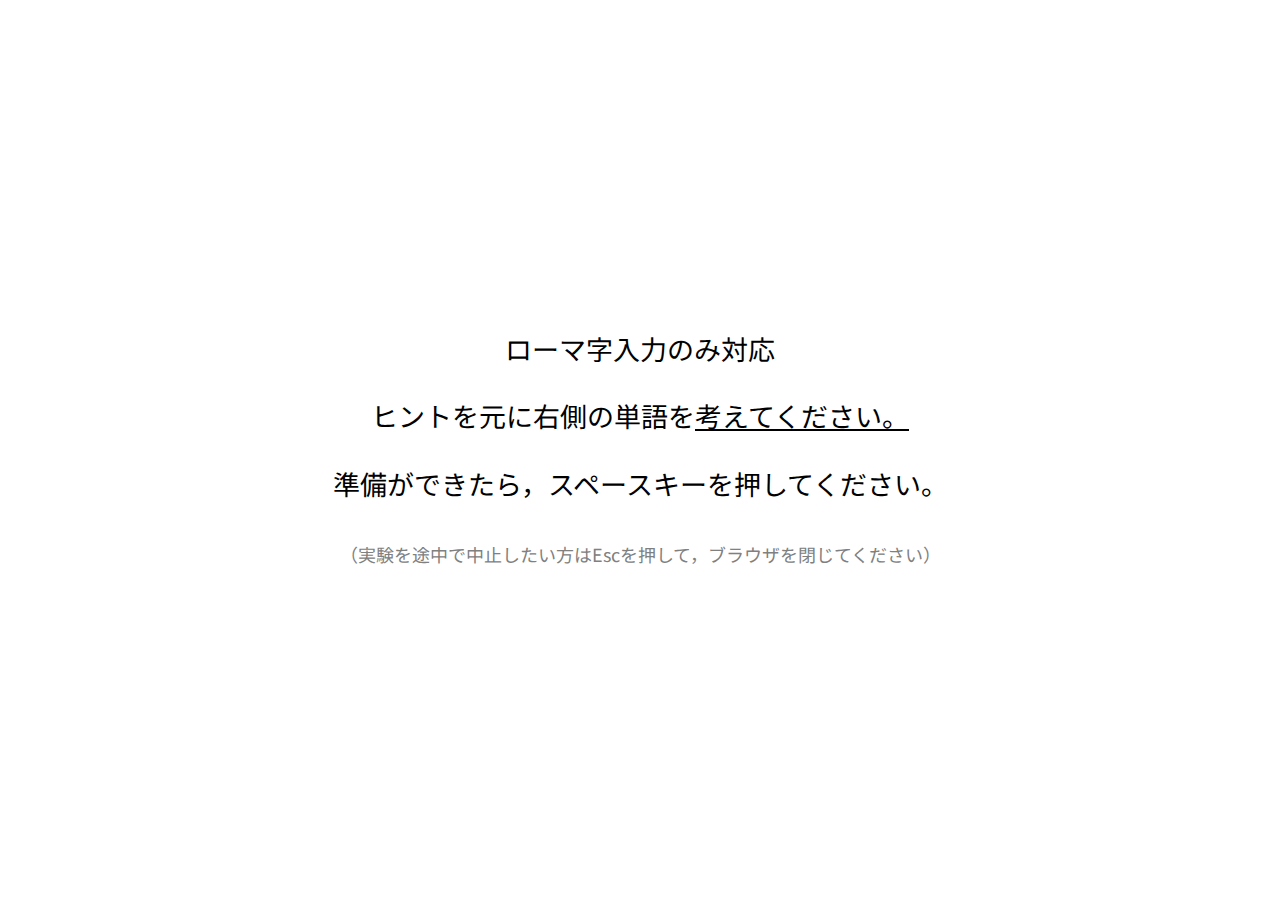
<file: docs/hiraganaDemo/index.html>
<!DOCTYPE html>

<html>

<head>

    <meta charset="utf-8" />
    <meta name="viewport" content="width=device-width, initial-scale=1">
    <meta name="author" content="Masanori Kobayashi" />

    <title>Japense Text Input Hiragana Demo</title>

    <link rel='stylesheet' ,type='text/css' , href='../jspsych_mk.css'>
</head>

<body>
    <!--jsPsych関連の読み込み-->
    <script src="../jspsych/jspsych.js"></script>
    <script src="../jspsych/plugins/jspsych-html-keyboard-response.js"></script>
    <!--先にwanakana.min.jsを読み込んでください-->
    <script src="../wanakana.min.js"></script>
    <script src="../jspsych-html-keyboard-japaneseTextInput.js"></script>
    <!--実験-->
    <script src="hiragana_main.js"></script>
</body>

</html>
</file>
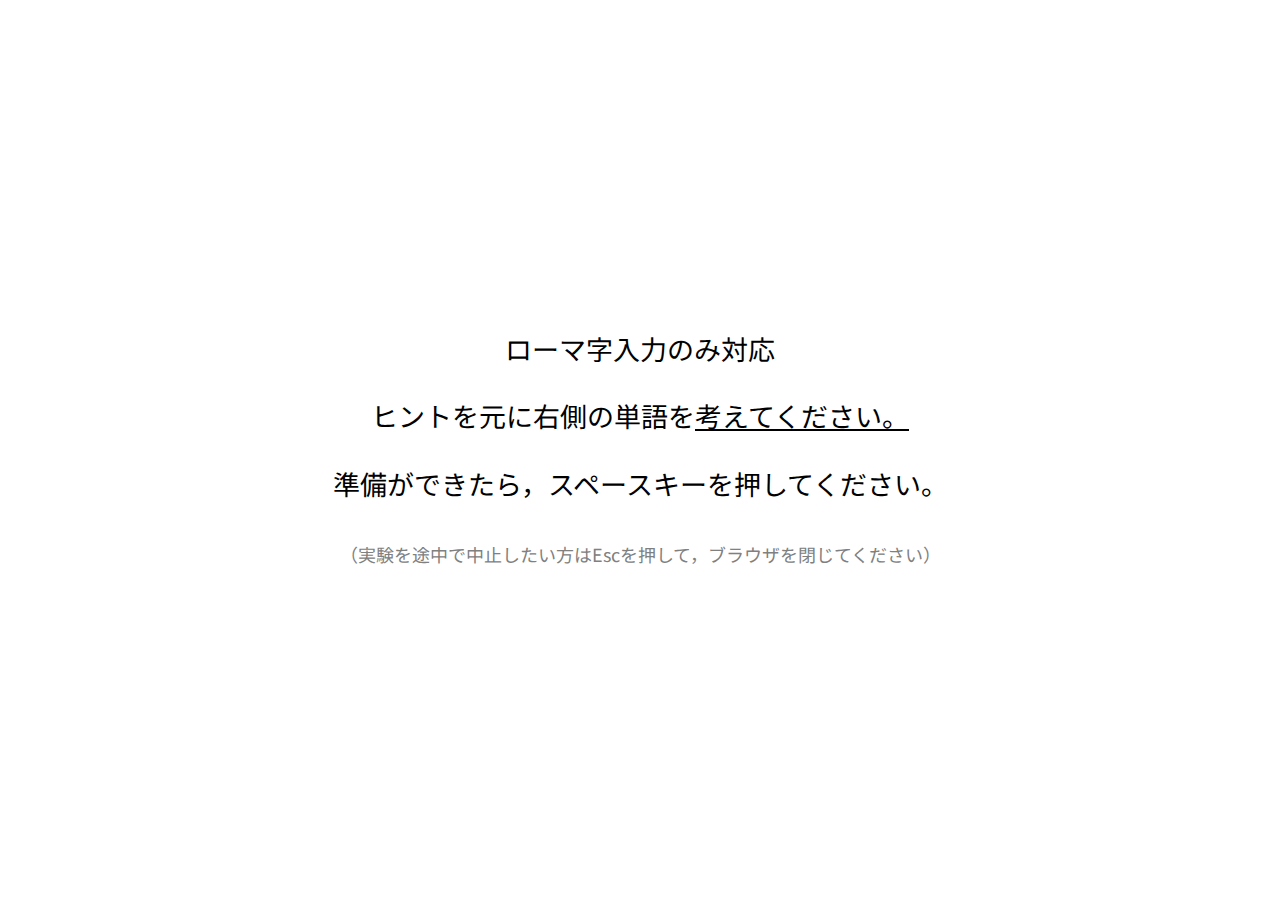
<file: docs/katakanaDemo/index.html>
<!DOCTYPE html>

<html>

<head>

    <meta charset="utf-8" />
    <meta name="viewport" content="width=device-width, initial-scale=1">
    <meta name="author" content="Masanori Kobayashi" />

    <title>Japense Text Input Katakana Demo</title>

    <link rel='stylesheet' ,type='text/css' , href='../jspsych_mk.css'>
</head>

<body>
    <!--jsPsych関連の読み込み-->
    <script src="../jspsych/jspsych.js"></script>
    <script src="../jspsych/plugins/jspsych-html-keyboard-response.js"></script>
    <!--先にwanakana.min.jsを読み込んでください-->
    <script src="../wanakana.min.js"></script>
    <script src="../jspsych-html-keyboard-japaneseTextInput.js"></script>
    <!--実験-->
    <script src="katakana_main.js"></script>
</body>

</html>
</file>
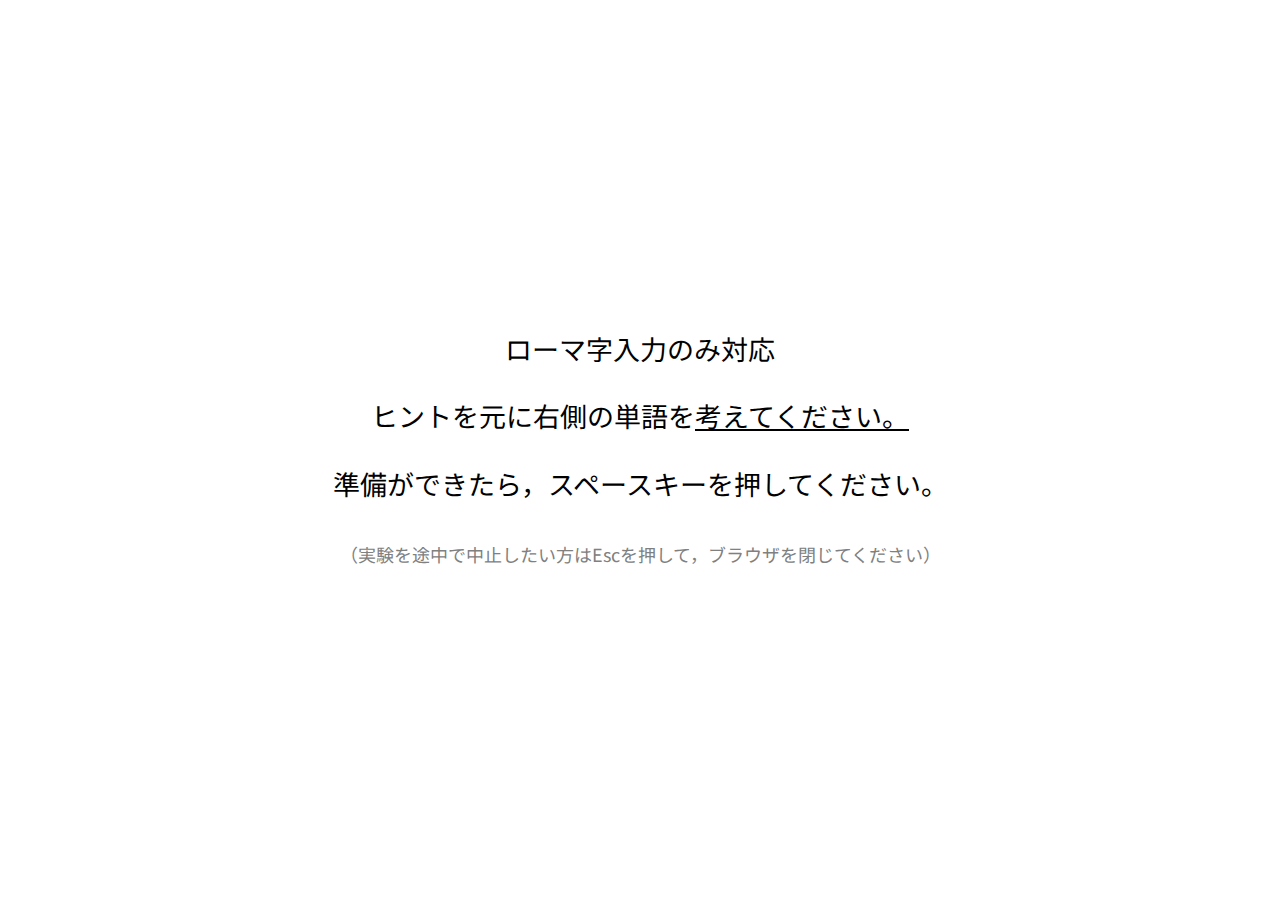
<file: docs/hiraganaDemo.html>
<!DOCTYPE html>

<html>

<head>

    <meta charset="utf-8" />
    <meta name="viewport" content="width=device-width, initial-scale=1">
    <meta name="author" content="Masanori Kobayashi" />

    <title>Japense Text Input Hiragana Demo</title>

    <link rel='stylesheet' ,type='text/css' , href='jspsych_mk.css'>
</head>

<body>
    <!--jsPsych関連の読み込み-->
    <script src="jspsych/jspsych.js"></script>
    <script src="jspsych/plugins/jspsych-html-keyboard-response.js"></script>
    <!--先にwanakana.min.jsを読み込んでください-->
    <script src="wanakana.min.js"></script>
    <script src="jspsych-html-keyboard-japaneseTextInput.js"></script>
    <!--実験-->
    <script src="hiragana_main.js"></script>
</body>

</html>
</file>
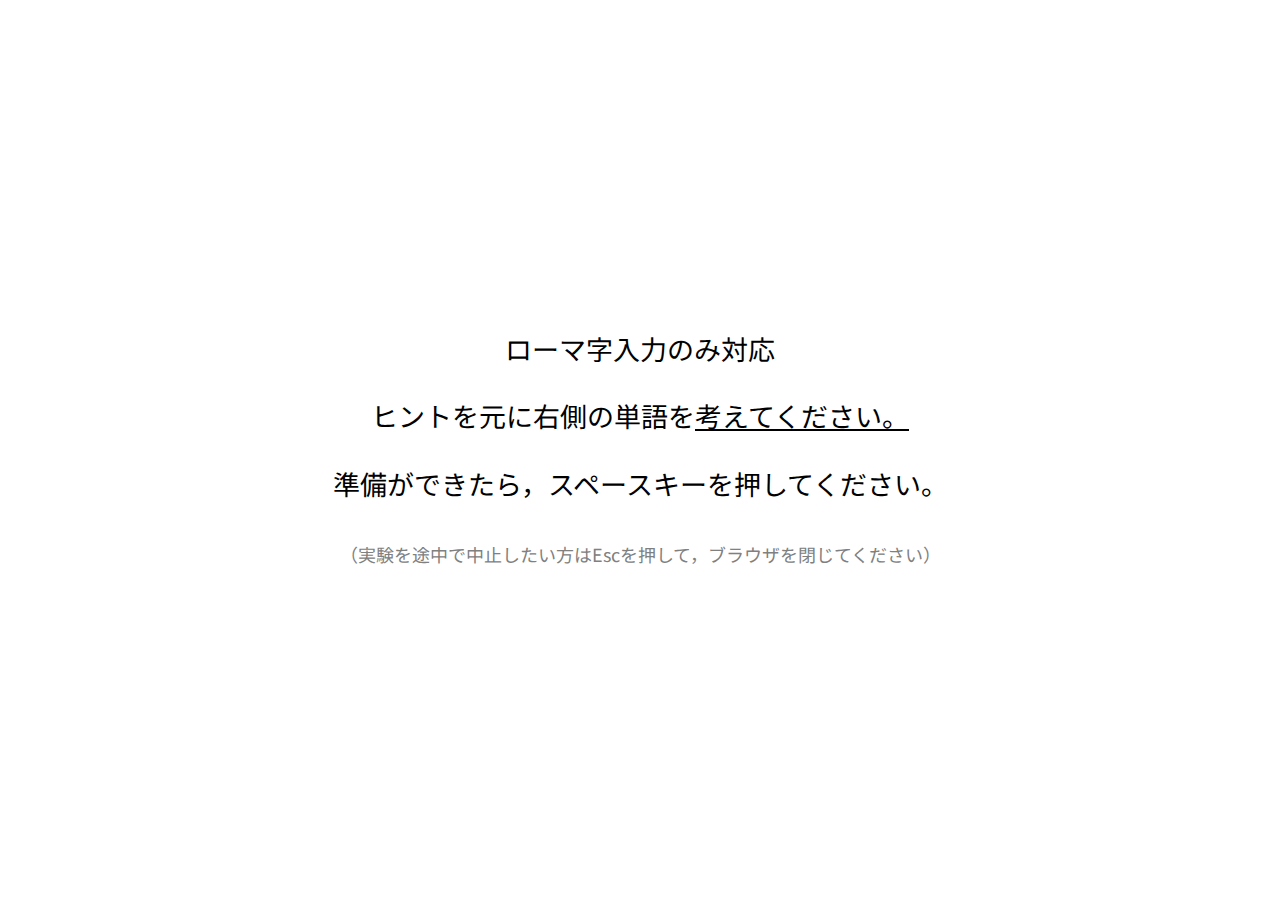
<file: docs/katakanaDemo.html>
<!DOCTYPE html>

<html>

<head>

    <meta charset="utf-8" />
    <meta name="viewport" content="width=device-width, initial-scale=1">
    <meta name="author" content="Masanori Kobayashi" />

    <title>Japense Text Input Katakana Demo</title>

    <link rel='stylesheet' ,type='text/css' , href='jspsych_mk.css'>
</head>

<body>
    <!--jsPsych関連の読み込み-->
    <script src="jspsych/jspsych.js"></script>
    <script src="jspsych/plugins/jspsych-html-keyboard-response.js"></script>
    <!--先にwanakana.min.jsを読み込んでください-->
    <script src="wanakana.min.js"></script>
    <script src="jspsych-html-keyboard-japaneseTextInput.js"></script>
    <!--実験-->
    <script src="katakana_main.js"></script>
</body>

</html>
</file>
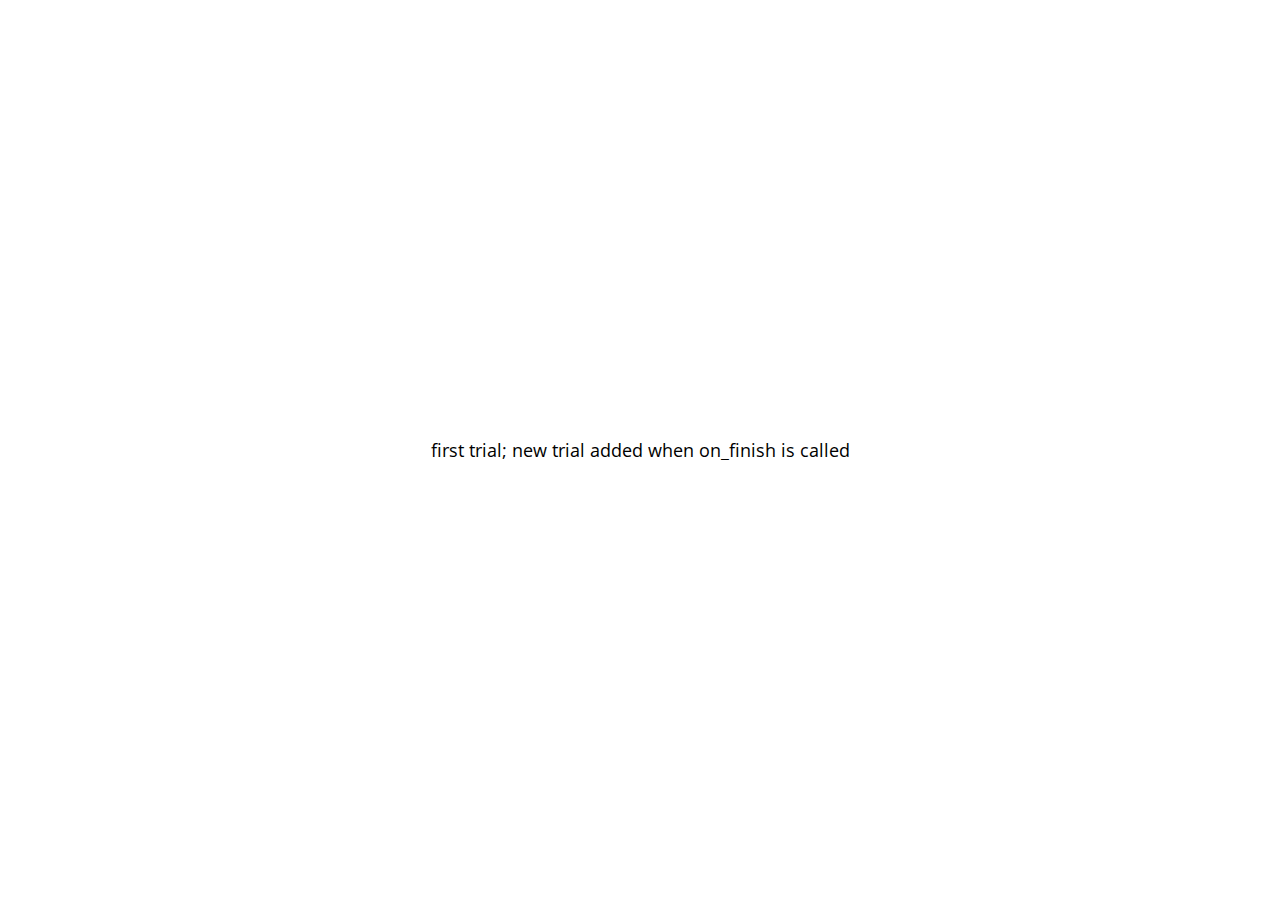
<file: docs/jspsych/examples/add-to-end-of-timeline.html>
<!DOCTYPE html>
<html>
  <head>
    <script src="../jspsych.js"></script>
    <script src="../plugins/jspsych-html-keyboard-response.js"></script>
    <script src="../plugins/jspsych-image-keyboard-response.js"></script>
    <link rel="stylesheet" href="../css/jspsych.css"></link>
  </head>
  <body></body>
  <script>

  var first = {
    type: 'html-keyboard-response',
    stimulus: 'first trial; new trial added when on_finish is called',
    on_finish: function(){
      jsPsych.pauseExperiment();
      jsPsych.addNodeToEndOfTimeline({
        timeline: [{
          type: 'image-keyboard-response',
          stimulus: 'img/happy_face_4.jpg'
        }]
      }, jsPsych.resumeExperiment)
    }
  }

  jsPsych.init({
    timeline: [first],
    on_finish: function(){jsPsych.data.displayData(); }
  });

  </script>
</html>
</file>
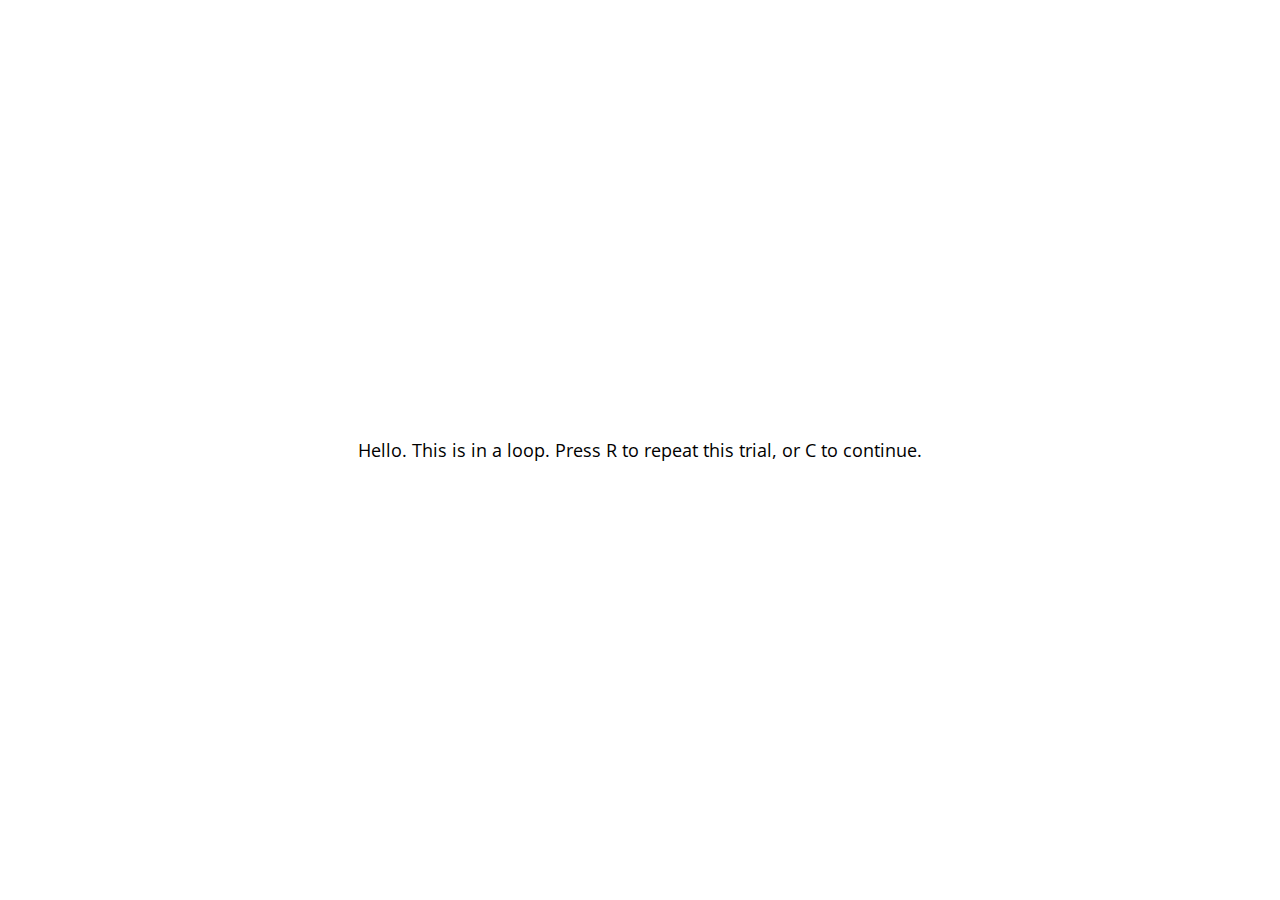
<file: docs/jspsych/examples/conditional-and-loop-functions.html>
<!DOCTYPE html>
<html>
  <head>
    <script src="../jspsych.js"></script>
    <script src="../plugins/jspsych-html-keyboard-response.js"></script>
    <link rel="stylesheet" href="../css/jspsych.css"></link>
  </head>
  <body></body>
  <script>

  var trial = {
    type: 'html-keyboard-response',
    stimulus: 'Hello. This is in a loop. Press R to repeat this trial, or C to continue.',
    choices: ['r','c']
  }

  var loop_node = {
    timeline: [trial],
    loop_function: function(data){
      if(jsPsych.pluginAPI.convertKeyCharacterToKeyCode('r') == data.values()[0].key_press){
        return true;
      } else {
        return false;
      }
    }
  }

  var pre_if_trial = {
    type: 'html-keyboard-response',
    stimulus: 'The next trial is in a conditional statement. Press S to skip it, or V to view it.',
    choices: ['s','v']
  }

  var if_trial = {
    type: 'html-keyboard-response',
    stimulus: 'You chose to view the trial. Press any key to continue.'
  }

  var if_node = {
    timeline: [if_trial],
    conditional_function: function(){
      var data = jsPsych.data.get().last(1).values()[0];
      if(data.key_press == jsPsych.pluginAPI.convertKeyCharacterToKeyCode('s')){
        return false;
      } else {
        return true;
      }
    }
  }

  var after_if_trial = {
    type: 'html-keyboard-response',
    stimulus: 'This is the trial after the conditional.'
  }

  jsPsych.init({
    timeline: [loop_node, pre_if_trial, if_node, after_if_trial],
    on_finish: function(){ jsPsych.data.displayData(); },
    default_iti: 200
  });

  </script>
</html>
</file>
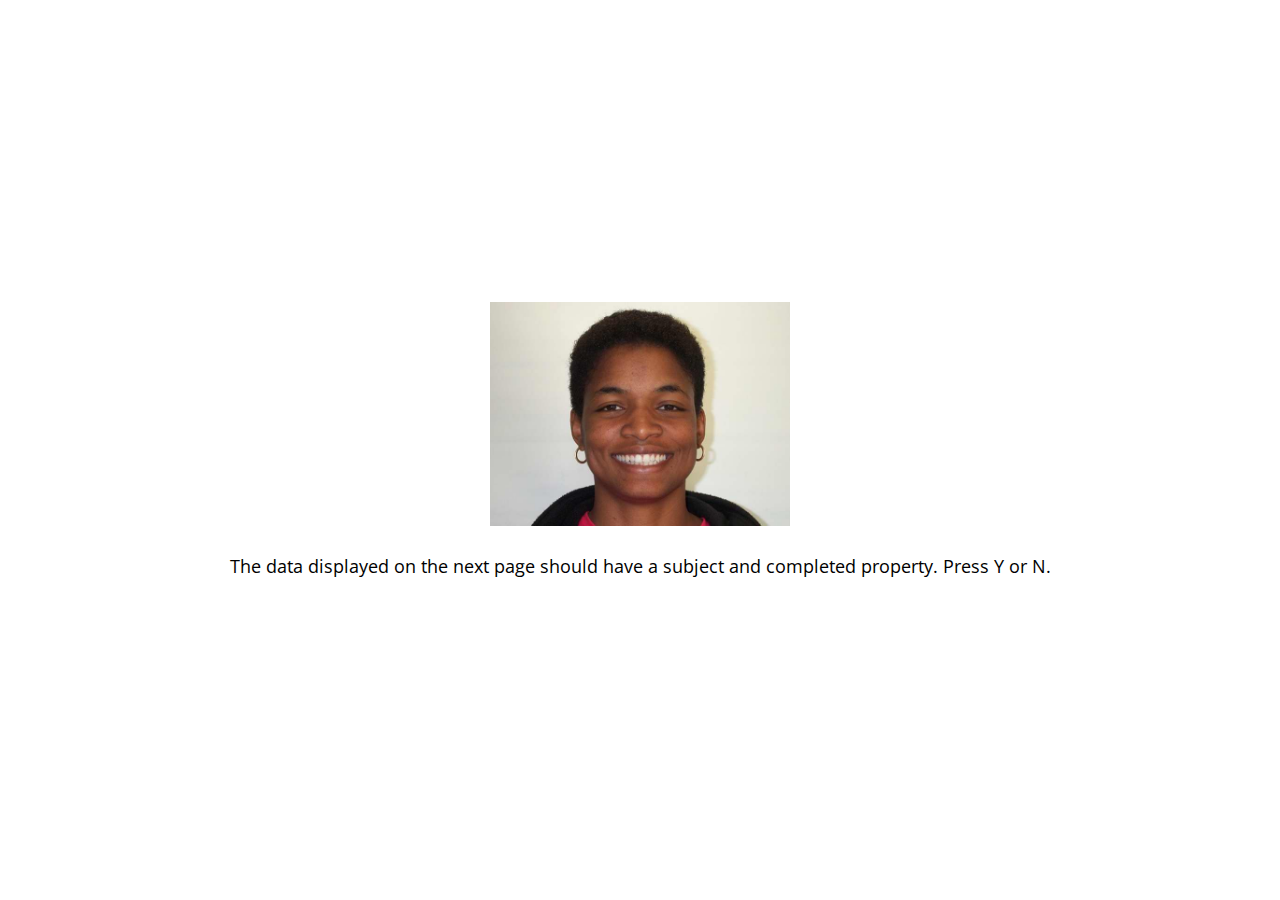
<file: docs/jspsych/examples/data-add-properties.html>
<!DOCTYPE html>
<html>

<head>
  <script src="../jspsych.js"></script>
  <script src="../plugins/jspsych-image-keyboard-response.js"></script>
  <link rel="stylesheet" href="../css/jspsych.css"></link>
  <style>
    img {
      width: 300px;
    }
  </style>
</head>
<body></body>
<script>
  var block_1 = {
    type: 'image-keyboard-response',
    stimulus: 'img/happy_face_1.jpg',
    choices: [89, 78], // Y or N
    prompt: '<p>The data displayed on the next page should have a subject and completed property. Press Y or N.</p>'
  }

  jsPsych.data.addProperties({
    subject: 1
  });


  jsPsych.init({
    timeline: [block_1],
    on_finish: function() {
      jsPsych.data.addProperties({
        completed: true
      });
      // data should have a subject and completed field for each trial.
      jsPsych.data.displayData();
    }
  });
</script>

</html>
</file>
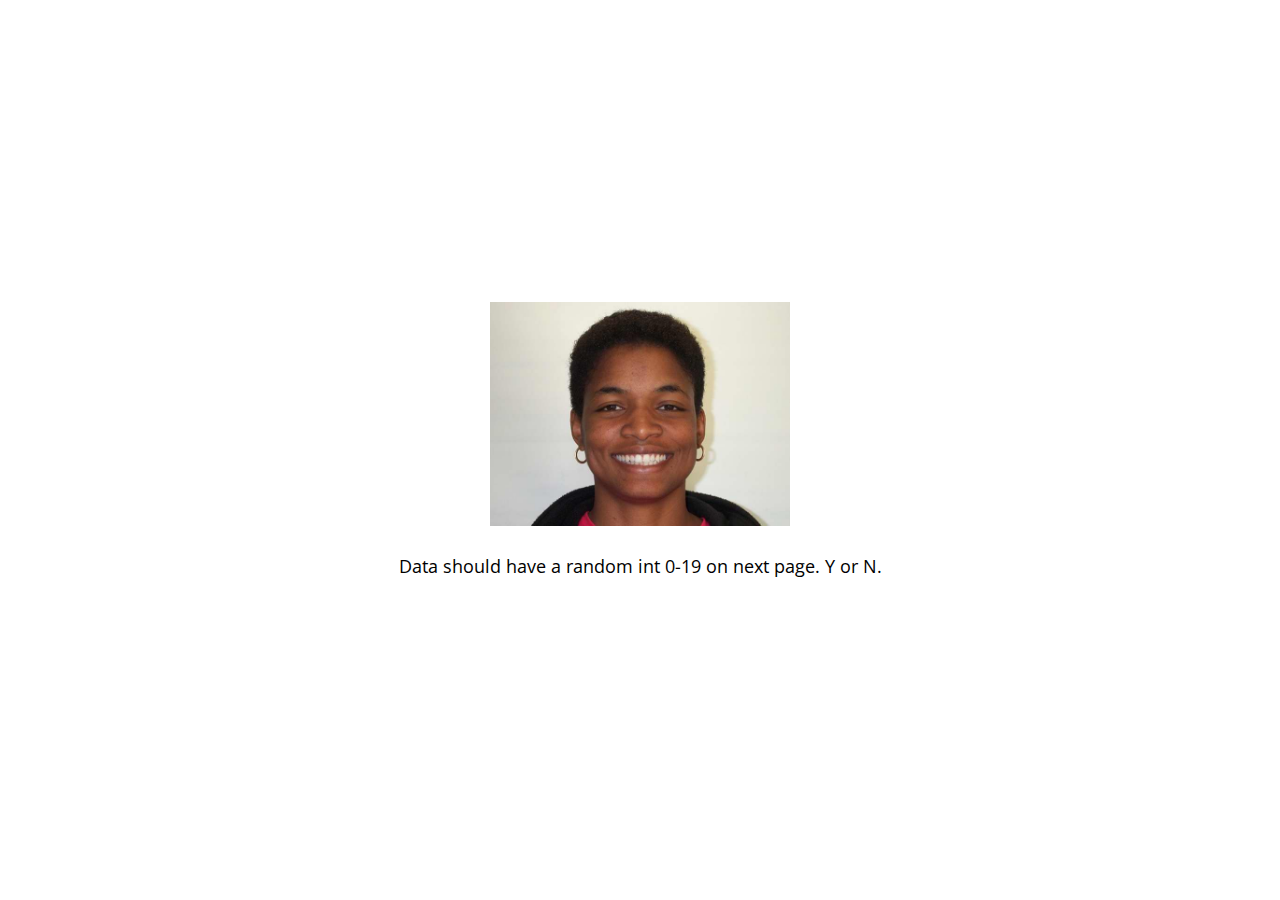
<file: docs/jspsych/examples/data-as-function.html>
<!DOCTYPE html>
<html>

<head>
  <script src="../jspsych.js"></script>
  <script src="../plugins/jspsych-image-keyboard-response.js"></script>
  <link rel="stylesheet" href="../css/jspsych.css"></link>
  <style>
    img {
      width: 300px;
    }
  </style>
</head>
<body></body>
<script>
  var block_1 = {
    type: 'image-keyboard-response',
    stimulus: 'img/happy_face_1.jpg',
    choices: [89, 78], // Y or N
    prompt: '<p>Data should have a random int 0-19 on next page. Y or N.</p>',
    data: function() {
      return {
        random_number: Math.floor(Math.random() * 20)
      }
    }
  }

  jsPsych.init({
    timeline: [block_1],
    on_finish: function() {
      jsPsych.data.displayData();
    }
  });
</script>

</html>
</file>
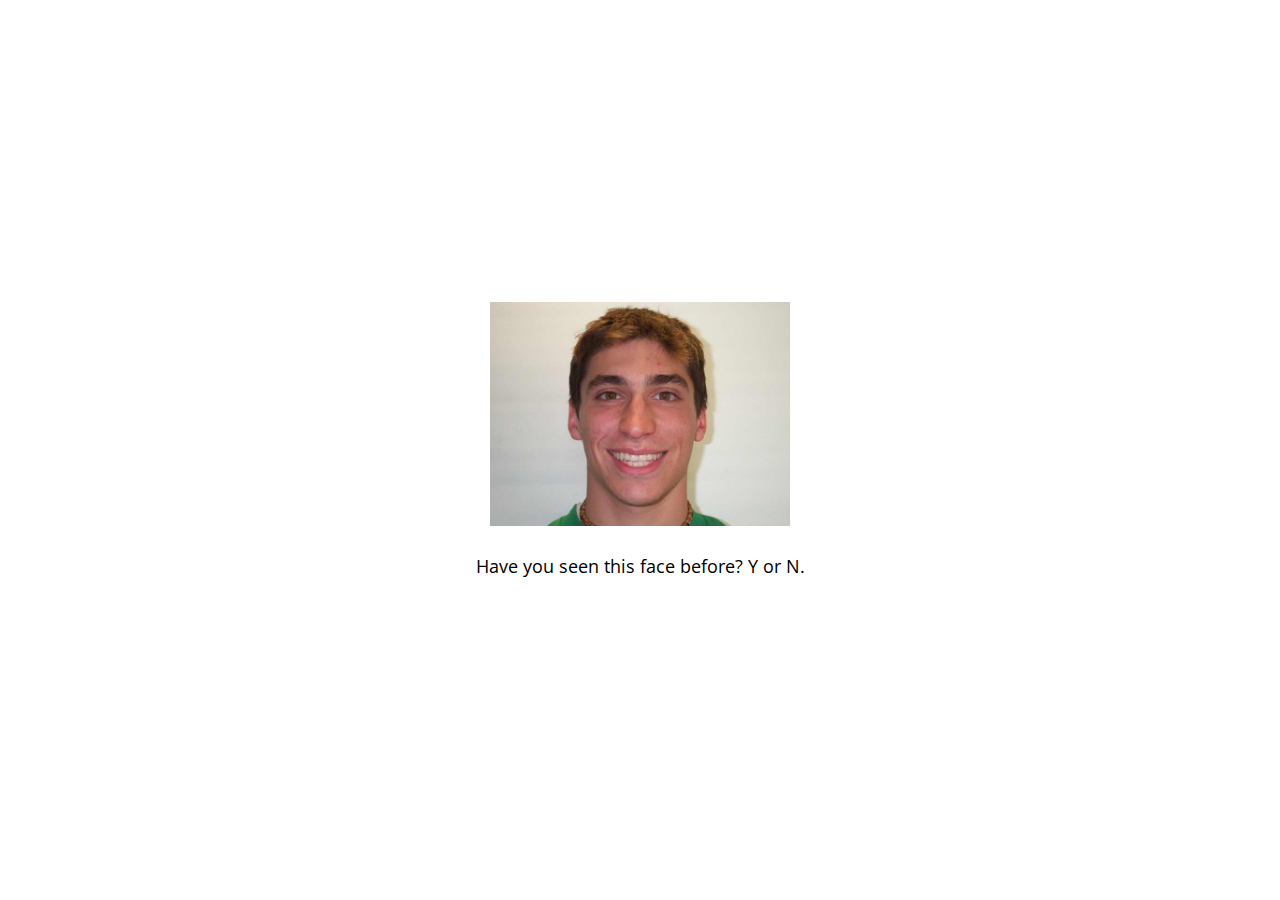
<file: docs/jspsych/examples/data-from-timeline.html>
<!DOCTYPE html>
<html>

<head>

  <script src="../jspsych.js"></script>
  <script src="../plugins/jspsych-image-keyboard-response.js"></script>
  <link rel="stylesheet" href="../css/jspsych.css"></link>
  <style>
    img {
      width: 300px;
    }
  </style>
</head>
<body></body>
<script>
  var trial_1 = {
    stimulus: 'img/happy_face_4.jpg',
  }

  var trial_2 = {
    stimulus: 'img/sad_face_4.jpg',
  }

  var trial_3 = {
    stimulus: 'img/sad_face_3.jpg',
  }

  var node = {
    type: 'image-keyboard-response',
    timeline: [trial_1, trial_2, trial_3],
    choices: [89, 78], // Y or N
    prompt: '<p>Have you seen this face before? Y or N.</p>',
    data: {
      node_data: true
    },
    on_finish: function(){
      console.log(jsPsych.data.getLastTimelineData().json());
    }
  }


  jsPsych.init({
    timeline: [node],
    on_finish: function() {
      jsPsych.data.displayData();
    },
    default_iti: 250
  });
</script>

</html>
</file>
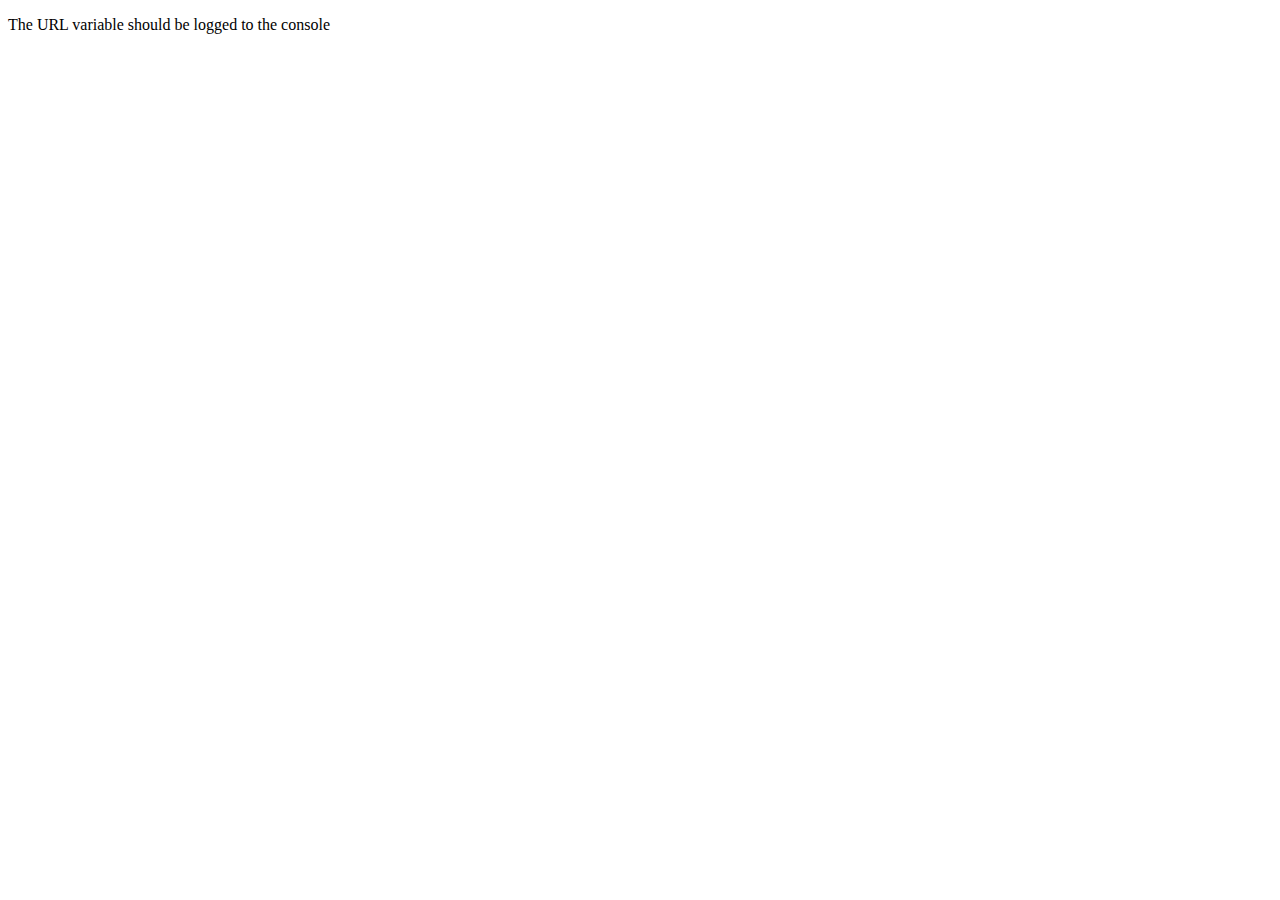
<file: docs/jspsych/examples/data-from-url.html>
<!DOCTYPE html>
<html>
  <head>
    <script src="../jspsych.js"></script>
    <link rel="stylesheet" href="../css/jspsych.css"></link>
  </head>
  <body>
    <p>The URL variable should be logged to the console</p>
  </body>
  <script>

  if(typeof jsPsych.data.getURLVariable('v1') == 'undefined'){
    window.location = window.location + '?v1=abc&v2=def';
  }

  console.log(JSON.stringify(jsPsych.data.urlVariables()));

  console.log(jsPsych.data.getURLVariable('v1'));

  </script>
</html>
</file>
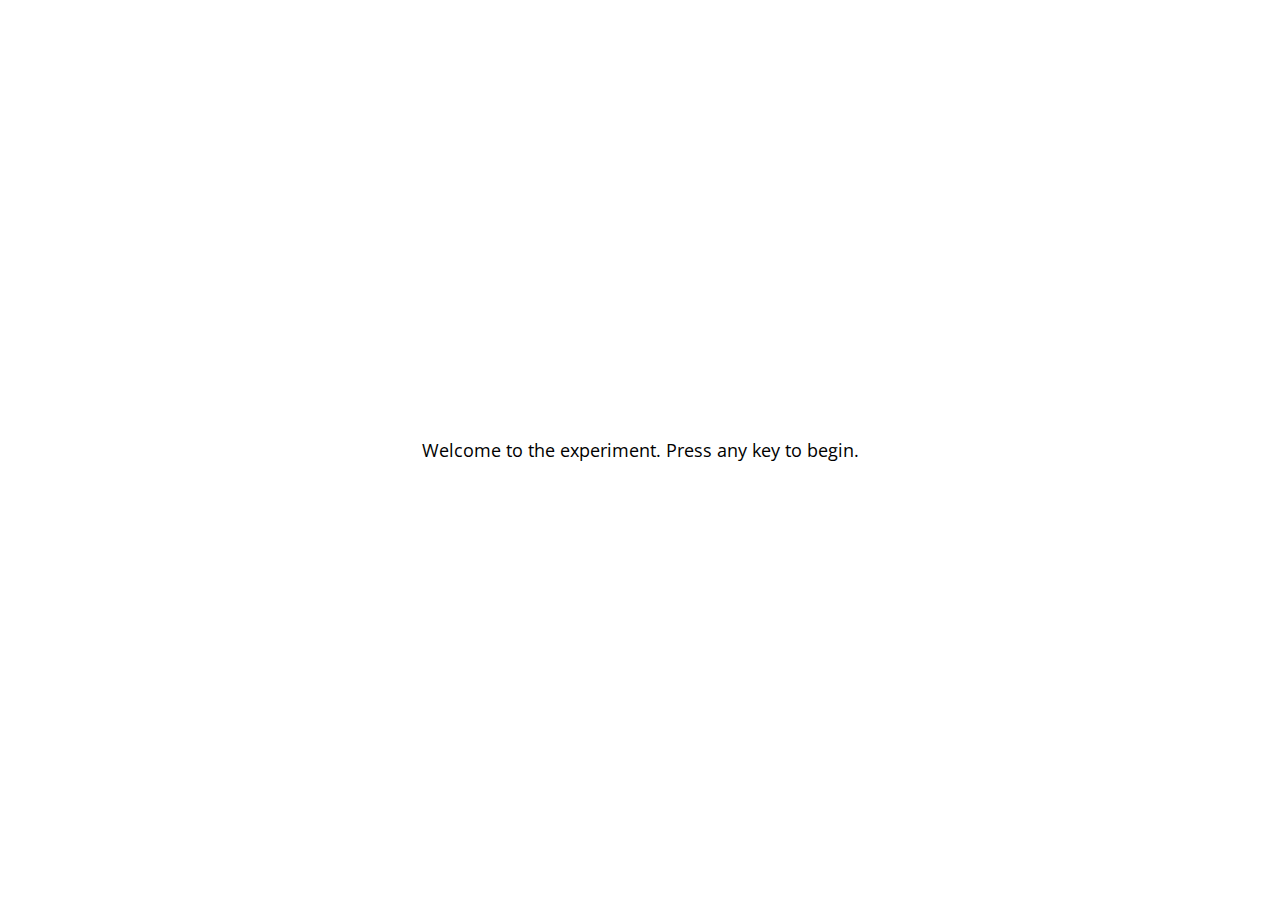
<file: docs/jspsych/examples/demo-flanker.html>
<!DOCTYPE html>
<html>
    <head>
        <title>Flanker Task</title>
        <script src="../jspsych.js"></script>
        <script src="../plugins/jspsych-html-keyboard-response.js"></script>
        <script src="../plugins/jspsych-image-keyboard-response.js"></script>
        <link rel="stylesheet" href="../css/jspsych.css">
    </head>
    <body>
    </body>
    <script>
        /* experiment parameters */
        var reps_per_trial_type = 4;

        /*set up welcome block*/
        var welcome = {
          type: "html-keyboard-response",
          stimulus: "Welcome to the experiment. Press any key to begin."
        };

        /*set up instructions block*/
        var instructions = {
          type: "html-keyboard-response",
          stimulus: "<p>In this task, you will see five arrows on the screen, like the example below.</p>"+
            "<img src='img/inc1.png'></img>"+
            "<p>Press the left arrow key if the middle arrow is pointing left. (<)</p>"+
            "<p>Press the right arrow key if the middle arrow is pointing right. (>)</p>"+
            "<p>Press any key to begin.</p>",
          post_trial_gap: 1000
        };

        /*defining stimuli*/
        var test_stimuli = [
          {
            stimulus: "img/con1.png",
            data: { stim_type: 'congruent', direction: 'left'}
          },
          {
            stimulus: "img/con2.png",
            data: { stim_type: 'congruent', direction: 'right'}
          },
          {
            stimulus: "img/inc1.png",
            data: { stim_type: 'incongruent', direction: 'right'}
          },
          {
            stimulus: "img/inc2.png",
            data: { stim_type: 'incongruent', direction: 'left'}
          }
        ];

        /* defining test timeline */
        var test = {
          timeline: [{
            type: 'image-keyboard-response',
            choices: [37, 39],
            trial_duration: 1500,
            stimulus: jsPsych.timelineVariable('stimulus'),
            data: jsPsych.timelineVariable('data'),
            on_finish: function(data){
              var correct = false;
              if(data.direction == 'left' &&  data.key_press == 37 && data.rt > -1){
                correct = true;
              } else if(data.direction == 'right' && data.key_press == 39 && data.rt > -1){
                correct = true;
              }
              data.correct = correct;
            },
            post_trial_gap: function() {
                return Math.floor(Math.random() * 1500) + 500;
            }
          }],
          timeline_variables: test_stimuli,
          sample: {type: 'fixed-repetitions', size: reps_per_trial_type}
        };

        /*defining debriefing block*/
        var debrief = {
          type: "html-keyboard-response",
          stimulus: function() {
            var total_trials = jsPsych.data.get().filter({trial_type: 'image-keyboard-response'}).count();
            var accuracy = Math.round(jsPsych.data.get().filter({correct: true}).count() / total_trials * 100);
            var congruent_rt = Math.round(jsPsych.data.get().filter({correct: true, stim_type: 'congruent'}).select('rt').mean());
            var incongruent_rt = Math.round(jsPsych.data.get().filter({correct: true, stim_type: 'incongruent'}).select('rt').mean());
            return "<p>You responded correctly on <strong>"+accuracy+"%</strong> of the trials.</p> " +
            "<p>Your average response time for congruent trials was <strong>" + congruent_rt + "ms</strong>.</p>"+
            "<p>Your average response time for incongruent trials was <strong>" + incongruent_rt + "ms</strong>.</p>"+
            "<p>Press any key to complete the experiment. Thank you!</p>";
          }
        };

        /*set up experiment structure*/
        var timeline = [];
        timeline.push(welcome);
        timeline.push(instructions);
        timeline.push(test);
        timeline.push(debrief);

        /*start experiment*/
        jsPsych.init({
            timeline: timeline,
            on_finish: function() {
                jsPsych.data.displayData();
            }
        });
    </script>
</html>
</file>
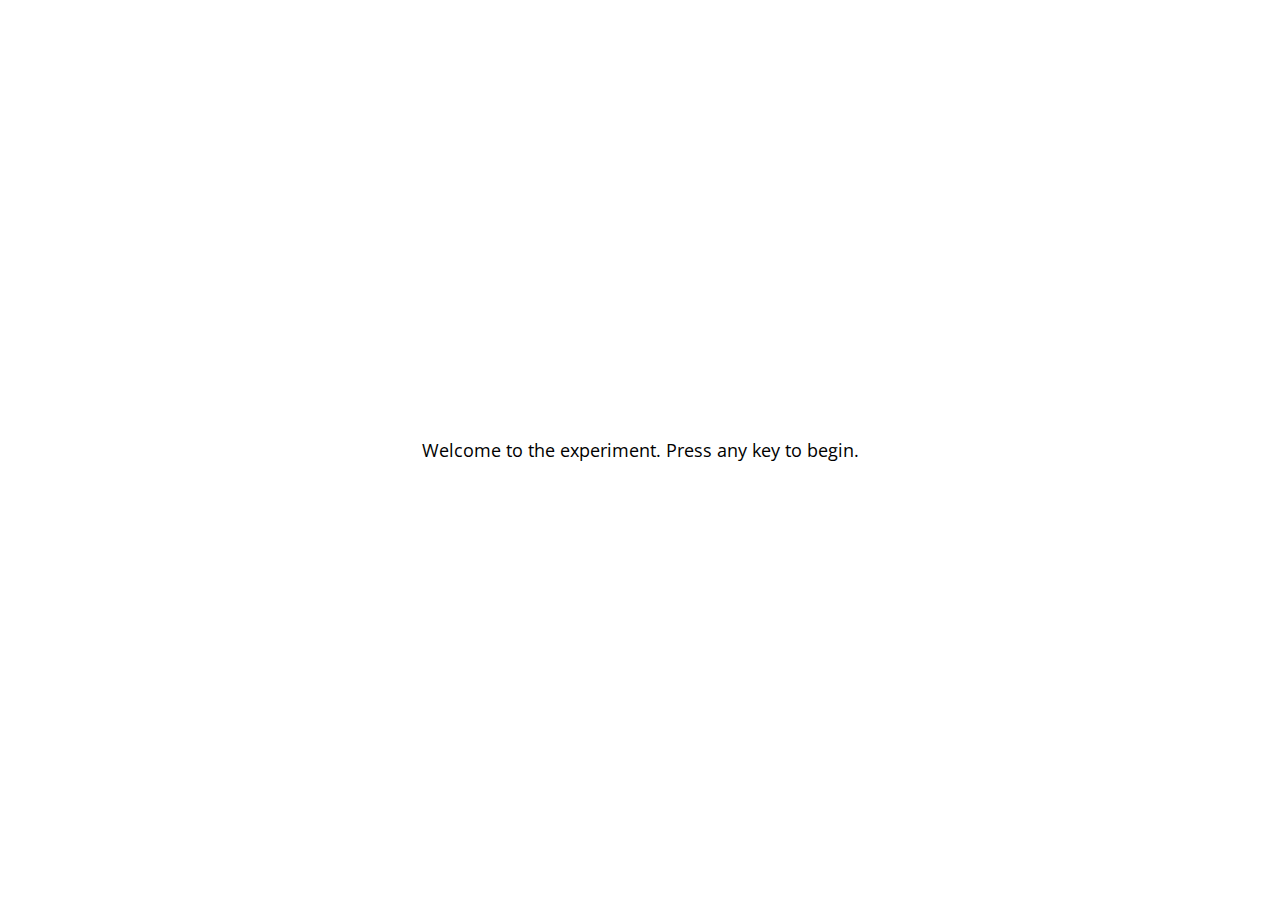
<file: docs/jspsych/examples/demo-simple-rt-task.html>
<!DOCTYPE html>
<html>
  <head>
    <title>My experiment</title>
    <script src="../jspsych.js"></script>
    <script src="../plugins/jspsych-html-keyboard-response.js"></script>
    <script src="../plugins/jspsych-image-keyboard-response.js"></script>
    <link rel="stylesheet" href="../css/jspsych.css"></link>
  </head>
  <body></body>
  <script>

    /* create timeline */
    var timeline = [];

    /* define welcome message trial */
    var welcome_block = {
      type: "html-keyboard-response",
      stimulus: "Welcome to the experiment. Press any key to begin."
    };
    timeline.push(welcome_block);

    /* define instructions trial */
    var instructions = {
      type: "html-keyboard-response",
      stimulus: "<p>In this experiment, a circle will appear in the center " +
          "of the screen.</p><p>If the circle is <strong>blue</strong>, " +
          "press the letter F on the keyboard as fast as you can.</p>" +
          "<p>If the circle is <strong>orange</strong>, press the letter J " +
          "as fast as you can.</p>" +
          "<div style='width: 700px;'>"+
          "<div style='float: left;'><img src='img/blue.png'></img>" +
          "<p class='small'><strong>Press the F key</strong></p></div>" +
          "<div class='float: right;'><img src='img/orange.png'></img>" +
          "<p class='small'><strong>Press the J key</strong></p></div>" +
          "</div>"+
          "<p>Press any key to begin.</p>",
      post_trial_gap: 2000
    };
    timeline.push(instructions);

    /* test trials */

    var test_stimuli = [
      { stimulus: "img/blue.png", data: { test_part: 'test', correct_response: 'f' } },
      { stimulus: "img/orange.png", data: { test_part: 'test', correct_response: 'j' } }
    ];

    var fixation = {
      type: 'html-keyboard-response',
      stimulus: '<div style="font-size:60px;">+</div>',
      choices: jsPsych.NO_KEYS,
      trial_duration: function(){
        return jsPsych.randomization.sampleWithoutReplacement([250, 500, 750, 1000, 1250, 1500, 1750, 2000], 1)[0];
      },
      data: {test_part: 'fixation'}
    }

    var test = {
      type: "image-keyboard-response",
      stimulus: jsPsych.timelineVariable('stimulus'),
      choices: ['f', 'j'],
      data: jsPsych.timelineVariable('data'),
      on_finish: function(data){
        data.correct = data.key_press == jsPsych.pluginAPI.convertKeyCharacterToKeyCode(data.correct_response);
      },
    }

    var test_procedure = {
      timeline: [fixation, test],
      timeline_variables: test_stimuli,
      repetitions: 5,
      randomize_order: true
    }
    timeline.push(test_procedure);

    /* define debrief */

    var debrief_block = {
      type: "html-keyboard-response",
      stimulus: function() {

        var trials = jsPsych.data.get().filter({test_part: 'test'});
        var correct_trials = trials.filter({correct: true});
        var accuracy = Math.round(correct_trials.count() / trials.count() * 100);
        var rt = Math.round(correct_trials.select('rt').mean());

        return "<p>You responded correctly on "+accuracy+"% of the trials.</p>"+
        "<p>Your average response time was "+rt+"ms.</p>"+
        "<p>Press any key to complete the experiment. Thank you!</p>";

      }
    };
    timeline.push(debrief_block);

    /* start the experiment */
    jsPsych.init({
      timeline: timeline,
      on_finish: function() {
        jsPsych.data.displayData();
      }
    });
  </script>
</html>
</file>
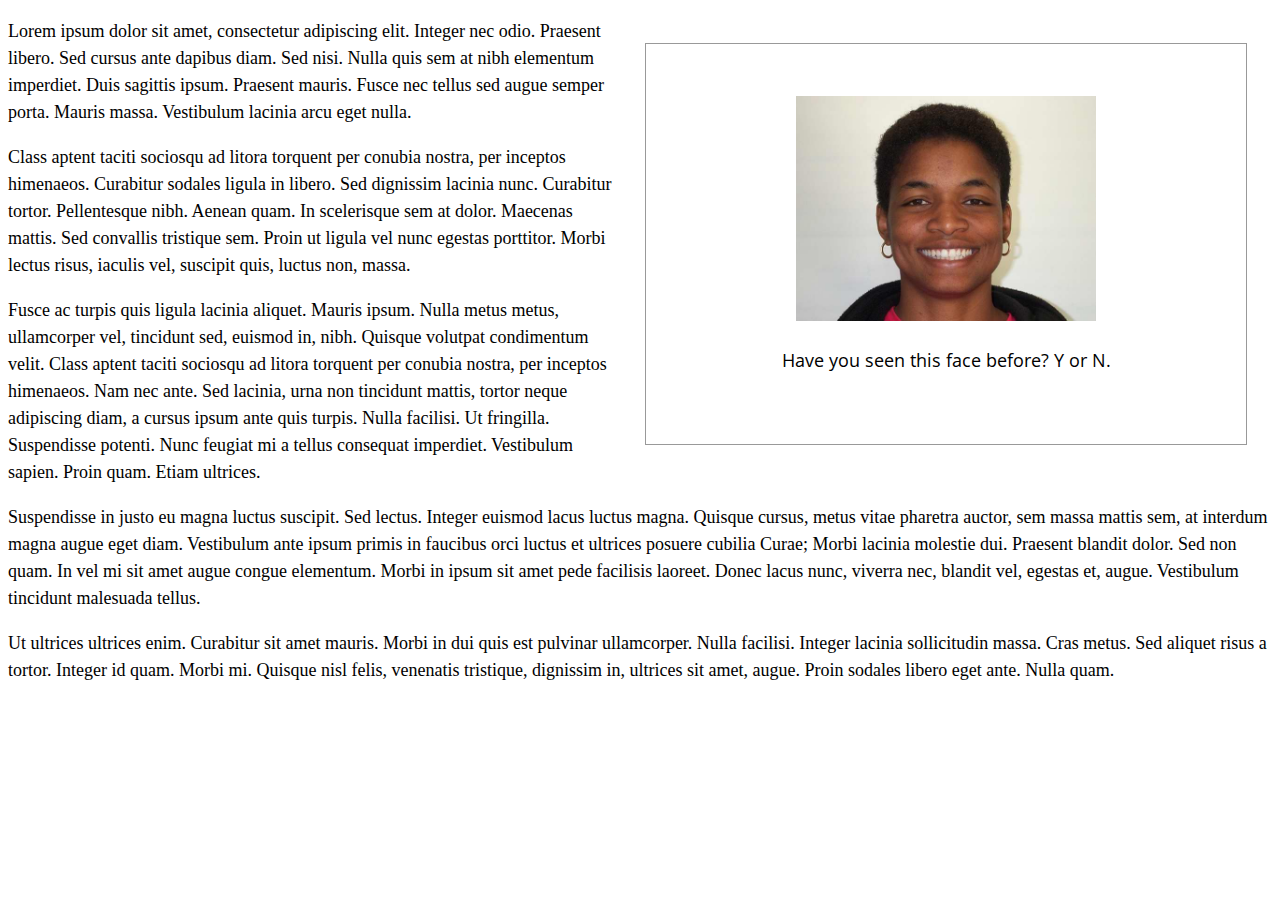
<file: docs/jspsych/examples/display-element-to-embed-experiment.html>
<!DOCTYPE html>
<html>

<head>

  <script src="../jspsych.js"></script>
  <script src="../plugins/jspsych-image-keyboard-response.js"></script>
  <script src="../plugins/jspsych-html-keyboard-response.js"></script>
  <link rel="stylesheet" href="../css/jspsych.css"></link>
  <style>
    p { line-height: 1.5em; font-size: 18px; }
    img {
      width: 300px;
    }
    #jspsych-experiment { width: 600px; height: 400px; float: right; overflow: hidden; margin: 25px; border: 1px solid #999;}
  </style>
</head>

<body>
  <div id="jspsych-experiment"></div>
  <p>Lorem ipsum dolor sit amet, consectetur adipiscing elit. Integer nec odio. Praesent libero. Sed cursus ante dapibus diam. Sed nisi. Nulla quis sem at nibh elementum imperdiet. Duis sagittis ipsum. Praesent mauris. Fusce nec tellus sed augue semper porta. Mauris massa. Vestibulum lacinia arcu eget nulla. </p>

<p>Class aptent taciti sociosqu ad litora torquent per conubia nostra, per inceptos himenaeos. Curabitur sodales ligula in libero. Sed dignissim lacinia nunc. Curabitur tortor. Pellentesque nibh. Aenean quam. In scelerisque sem at dolor. Maecenas mattis. Sed convallis tristique sem. Proin ut ligula vel nunc egestas porttitor. Morbi lectus risus, iaculis vel, suscipit quis, luctus non, massa. </p>

<p>Fusce ac turpis quis ligula lacinia aliquet. Mauris ipsum. Nulla metus metus, ullamcorper vel, tincidunt sed, euismod in, nibh. Quisque volutpat condimentum velit. Class aptent taciti sociosqu ad litora torquent per conubia nostra, per inceptos himenaeos. Nam nec ante. Sed lacinia, urna non tincidunt mattis, tortor neque adipiscing diam, a cursus ipsum ante quis turpis. Nulla facilisi. Ut fringilla. Suspendisse potenti. Nunc feugiat mi a tellus consequat imperdiet. Vestibulum sapien. Proin quam. Etiam ultrices. </p>

<p>Suspendisse in justo eu magna luctus suscipit. Sed lectus. Integer euismod lacus luctus magna. Quisque cursus, metus vitae pharetra auctor, sem massa mattis sem, at interdum magna augue eget diam. Vestibulum ante ipsum primis in faucibus orci luctus et ultrices posuere cubilia Curae; Morbi lacinia molestie dui. Praesent blandit dolor. Sed non quam. In vel mi sit amet augue congue elementum. Morbi in ipsum sit amet pede facilisis laoreet. Donec lacus nunc, viverra nec, blandit vel, egestas et, augue. Vestibulum tincidunt malesuada tellus. </p>

<p>Ut ultrices ultrices enim. Curabitur sit amet mauris. Morbi in dui quis est pulvinar ullamcorper. Nulla facilisi. Integer lacinia sollicitudin massa. Cras metus. Sed aliquet risus a tortor. Integer id quam. Morbi mi. Quisque nisl felis, venenatis tristique, dignissim in, ultrices sit amet, augue. Proin sodales libero eget ante. Nulla quam. </p>
</body>


<script>
  var trial_1 = {
    type: 'image-keyboard-response',
    stimulus: 'img/happy_face_1.jpg',
    choices: [89, 78], // Y or N
    prompt: '<p>Have you seen this face before? Y or N.</p>'
  }

  var trial_2 = {
    type: 'image-keyboard-response',
    stimulus: 'img/happy_face_2.jpg',
    choices: [89, 78], // Y or N
    timing_response: 5000,
    prompt: '<p>Have you seen this face before? Y or N. (5s time limit).</p>'
  }

  var trial_3 = {
    type: 'html-keyboard-response',
    choices: jsPsych.NO_KEYS, // Y or N
    timing_response: 5000,
    prompt: '<p>No response allowed. 5s wait.</p>',
    stimulus: '<p>:)</p>',
    is_html: true
  }

  var node = {
    type: 'html-keyboard-response',
    timeline: [trial_1, trial_2, trial_3],
  }


  jsPsych.init({
    timeline: [node],
    display_element: 'jspsych-experiment',
    on_finish: function() {
      jsPsych.data.displayData();
    },
    default_iti: 250
  });
</script>

</html>
</file>
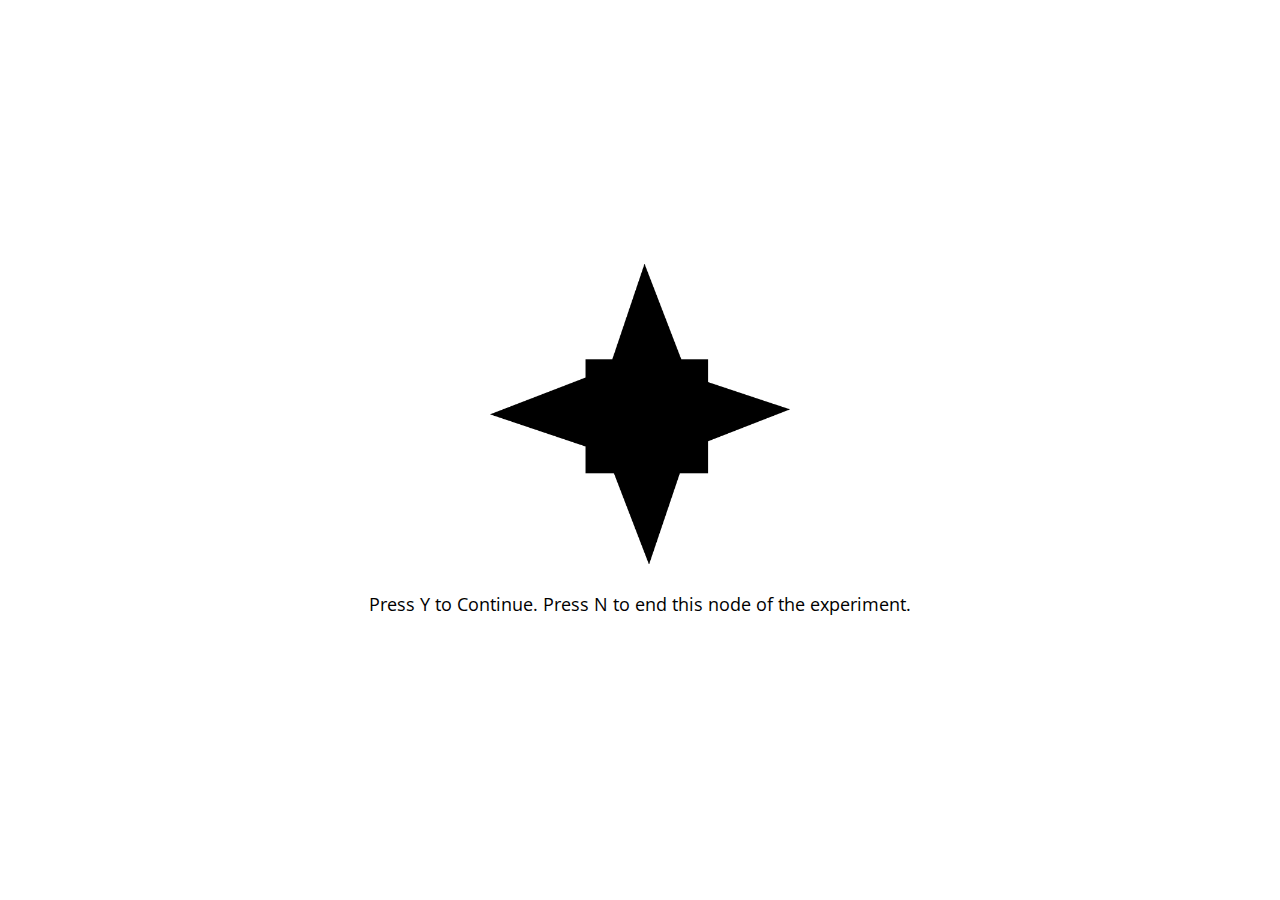
<file: docs/jspsych/examples/end-active-node.html>
<!DOCTYPE html>
<html>

<head>

  <script src="../jspsych.js"></script>
  <script src="../plugins/jspsych-html-keyboard-response.js"></script>
  <script src="../plugins/jspsych-image-keyboard-response.js"></script>
  <link rel="stylesheet" href="../css/jspsych.css"></link>
  <style>
    img {
      width: 300px;
    }
  </style>
</head>
<body></body>
<script>
  var images = ["img/1.gif", "img/2.gif", "img/3.gif", "img/4.gif", "img/5.gif", "img/6.gif", "img/7.gif", "img/8.gif", "img/9.gif", "img/10.gif"];

  var trials = [];
  for (var i = 0; i < images.length; i++) {
    trials.push({
      stimulus: images[i]
    });
  }

  var block = {
    type: 'image-keyboard-response',
    choices: [89, 78], // Y or N
    prompt: '<p>Press Y to Continue. Press N to end this node of the experiment.</p>',
    on_finish: function(data) {
      if (data.key_press == 78) {
        jsPsych.endCurrentTimeline();
      }
    },
    timeline: trials
  }

  var after_block = {
    type: 'html-keyboard-response',
    stimulus: '<p>The next node</p>',
  }

  jsPsych.init({
    timeline: [block, after_block],
    on_finish: function() {
      jsPsych.data.displayData();
    }
  });
</script>

</html>
</file>
<file: docs/jspsych_mk.css>
/*
 * CSS for jsPsych experiments.
 *
 * This stylesheet provides minimal styling to make jsPsych
 * experiments look polished without any additional styles.
 */

@import url('https://fonts.googleapis.com/css?family=Noto+Sans+JP:400,500&display=swap');

/* 以下追加 */
rt {
    display: none;
}

/* テキスト入力用 */
#jspsych-html-keyboard-japaneseTextInput-stimulus {
    position: absolute;
    top: 47vh;
    right: 0;
    bottom: 0;
    left: 0;
    margin: auto;
    font-size: 4vh;
    font-family: 'Noto Sans JP', 'Arial', sans-serif;
}

#jspsych-html-keyboard-japaneseTextInput-prompt {
    position: absolute;
    top: 30vh;
    right: 0;
    bottom: 0;
    left: 0;
    margin: auto;
    font-size: 2vh;
        font-family: 'Noto Sans JP', 'Arial', sans-serif;
}

#jspsych-html-keyboard-japaneseTextInput-convertText {
    position: absolute;
    top: 70vh;
    left: 30vw;
    border: solid 2px gray;
    background-color: whitesmoke;
    width: 40vw;
    height: 5vh;
    margin: auto;
    font-size: 3vh;
    font-family: 'Noto Sans JP', 'Arial', sans-serif;
}

@keyframes blink{
    0% {opacity: 0;}
    100% {opacity: 1;}
}

.textCursor {
    animation: blink 0.5s linear infinite alternate;
}

/*スライダーの次へ*/
#jspsych-html-slider-response-next{
    font-size: 2vh;
    position: absolute;
    left:48vw;
    right:48vw;
    bottom:15vh;
}

#html-button-response-prompt{
    font-size: 2vh;
    position: absolute;
    top: 20vh;
    right: 0;
    left: 0;
    margin: auto;
    color: darkslategray
}

#jspsych-html-button-response-btngroup{
    position: absolute;
    top: 65vh;
    right: 0;
    left: 0;
    margin: auto;
}

/* リッカートの質問項目の書式変更*/
label.jspsych-survey-likert-statement {
    font-size: 2vh;
    line-height: 2;
}

/* リッカートの選択肢の書式変更*/
label.jspsych-survey-likert-opt-label {
    font-size: 1.75vh;
    line-height: 1.5;
}

/* 多肢選択の質問項目の説明*/
.jspsych-survey-multi-choice-preamble {
    font-size: 1.75vh;
    line-height: 1.5;
    text-align: left;
}

/* 多肢選択の質問項目の書式変更*/
p.jspsych-survey-multi-choice-text {
    font-size: 2vh;
    line-height: 1.5;
}

/* 多肢選択の選択肢の書式変更*/
label.jspsych-survey-multi-choice-text {
    font-size: 1.75vh;
    line-height: 1.5;
}

/*テキスト入力の書式変更*/
.jspsych-survey-text-preamble {
    font-size: 1.75vh;
    line-height: 1.5;
    text-align: left;
}

/*テキスト入力の書式変更*/
.jspsych-survey-text {
    font-size: 2vh;
    line-height: 1.5;
    text-align: left;
}

/*テキスト入力の書式変更*/
textarea {
    font-size: 1.5vh;
}

/*ラジオボタンの書式変更*/
input[type="radio"] {
    font-size: 1.5vh;
    vertical-align: 0.35vh;
}

/*survey-textの「次へ」ボタンの書式変更*/
input[type="submit"] {
    font-size: 1.5vh;
    vertical-align: 0.35vh;
}

input[type="checkbox"] {
    transform: scale(1.5)
}

/* Container holding jsPsych content */

.jspsych-display-element {
    display: flex;
    flex-direction: column;
    overflow-y: auto;
}

.jspsych-display-element:focus {
    outline: none;
}

.jspsych-content-wrapper {
    display: flex;
    margin: auto;
    flex: 1 1 100%;
    width: 100%;
}

.jspsych-content {
    max-width: 95%;
    /* this is mainly an IE 10-11 fix */
    text-align: center;
    margin: auto;
    /* this is for overflowing content */
}

.jspsych-top {
    align-items: flex-start;
}

.jspsych-middle {
    align-items: center;
}

/* fonts and type */

.jspsych-display-element {
    font-family: 'Noto Sans JP', 'Arial', sans-serif;
    font-size: 4vh;
    line-height: 1.5;
}

/* Form elements like input fields and buttons */

.jspsych-display-element input[type="text"] {
    font-family: 'Noto Sans JP', 'Arial', sans-serif;
    font-size: 2vh;
}

/* borrowing Bootstrap style for btn elements, but combining styles a bit */
.jspsych-btn {
    display: inline-block;
    padding: 6px 12px;
    margin: auto;
    font-size: 2.5vh;
    font-weight: 400;
    font-family: 'Noto Sans JP', 'Arial', sans-serif;
    cursor: pointer;
    line-height: 1.4;
    text-align: center;
    white-space: nowrap;
    vertical-align: middle;
    background-image: none;
    border: 1px solid transparent;
    border-radius: 4px;
    color: #333;
    background-color: #fff;
    border-color: #ccc;
}

.jspsych-btn:hover {
    background-color: #ddd;
    border-color: #aaa;
}

.jspsych-btn:disabled {
    background-color: #eee;
    color: #aaa;
    border-color: #ccc;
    cursor: not-allowed;
}

/* jsPsych progress bar */

#jspsych-progressbar-container {
    color: #555;
    border-bottom: 1px solid #dedede;
    background-color: #f9f9f9;
    margin-bottom: 1em;
    text-align: center;
    padding: 8px 0px;
    width: 100%;
    line-height: 1em;
}

#jspsych-progressbar-container span {
    font-size: 14px;
    padding-right: 14px;
}

#jspsych-progressbar-outer {
    background-color: #eee;
    width: 50%;
    margin: auto;
    height: 14px;
    display: inline-block;
    vertical-align: middle;
    box-shadow: inset 0 1px 2px rgba(0, 0, 0, 0.1);
}

#jspsych-progressbar-inner {
    background-color: #aaa;
    width: 0%;
    height: 100%;
}

/* Control appearance of jsPsych.data.displayData() */
#jspsych-data-display {
    text-align: left;
}
</file>
<file: docs/jspsych/css/jspsych.css>
/*
 * CSS for jsPsych experiments.
 *
 * This stylesheet provides minimal styling to make jsPsych
 * experiments look polished without any additional styles.
 */

 @import url(https://fonts.googleapis.com/css?family=Open+Sans:400italic,700italic,400,700);

/* Container holding jsPsych content */

 .jspsych-display-element {
   display: flex;
   flex-direction: column;
   overflow-y: auto;
 }

 .jspsych-display-element:focus {
   outline: none;
 }

 .jspsych-content-wrapper {
   display: flex;
   margin: auto;
   flex: 1 1 100%;
   width: 100%;
 }

 .jspsych-content {
   max-width: 95%; /* this is mainly an IE 10-11 fix */
   text-align: center;
   margin: auto; /* this is for overflowing content */
 }

 .jspsych-top {
   align-items: flex-start;
 }

 .jspsych-middle {
   align-items: center;
 }

/* fonts and type */

.jspsych-display-element {
  font-family: 'Open Sans', 'Arial', sans-serif;
  font-size: 18px;
  line-height: 1.6em;
}

/* Form elements like input fields and buttons */

.jspsych-display-element input[type="text"] {
  font-family: 'Open Sans', 'Arial', sans-serif;
  font-size: 14px;
}

/* borrowing Bootstrap style for btn elements, but combining styles a bit */
.jspsych-btn {
  display: inline-block;
  padding: 6px 12px;
  margin: 0px;
  font-size: 14px;
  font-weight: 400;
  font-family: 'Open Sans', 'Arial', sans-serif;
  cursor: pointer;
  line-height: 1.4;
  text-align: center;
  white-space: nowrap;
  vertical-align: middle;
  background-image: none;
  border: 1px solid transparent;
  border-radius: 4px;
  color: #333;
  background-color: #fff;
  border-color: #ccc;
}

.jspsych-btn:hover {
  background-color: #ddd;
  border-color: #aaa;
}

.jspsych-btn:disabled {
  background-color: #eee;
  color: #aaa;
  border-color: #ccc;
  cursor: not-allowed;
}

/* jsPsych progress bar */

#jspsych-progressbar-container {
  color: #555;
  border-bottom: 1px solid #dedede;
  background-color: #f9f9f9;
  margin-bottom: 1em;
  text-align: center;
  padding: 8px 0px;
  width: 100%;
  line-height: 1em;
}
#jspsych-progressbar-container span {
  font-size: 14px;
  padding-right: 14px;
}
#jspsych-progressbar-outer {
  background-color: #eee;
  width: 50%;
  margin: auto;
  height: 14px;
  display: inline-block;
  vertical-align: middle;
  box-shadow: inset 0 1px 2px rgba(0,0,0,0.1);
}
#jspsych-progressbar-inner {
  background-color: #aaa;
  width: 0%;
  height: 100%;
}

/* Control appearance of jsPsych.data.displayData() */
#jspsych-data-display {
  text-align: left;
}
</file>
